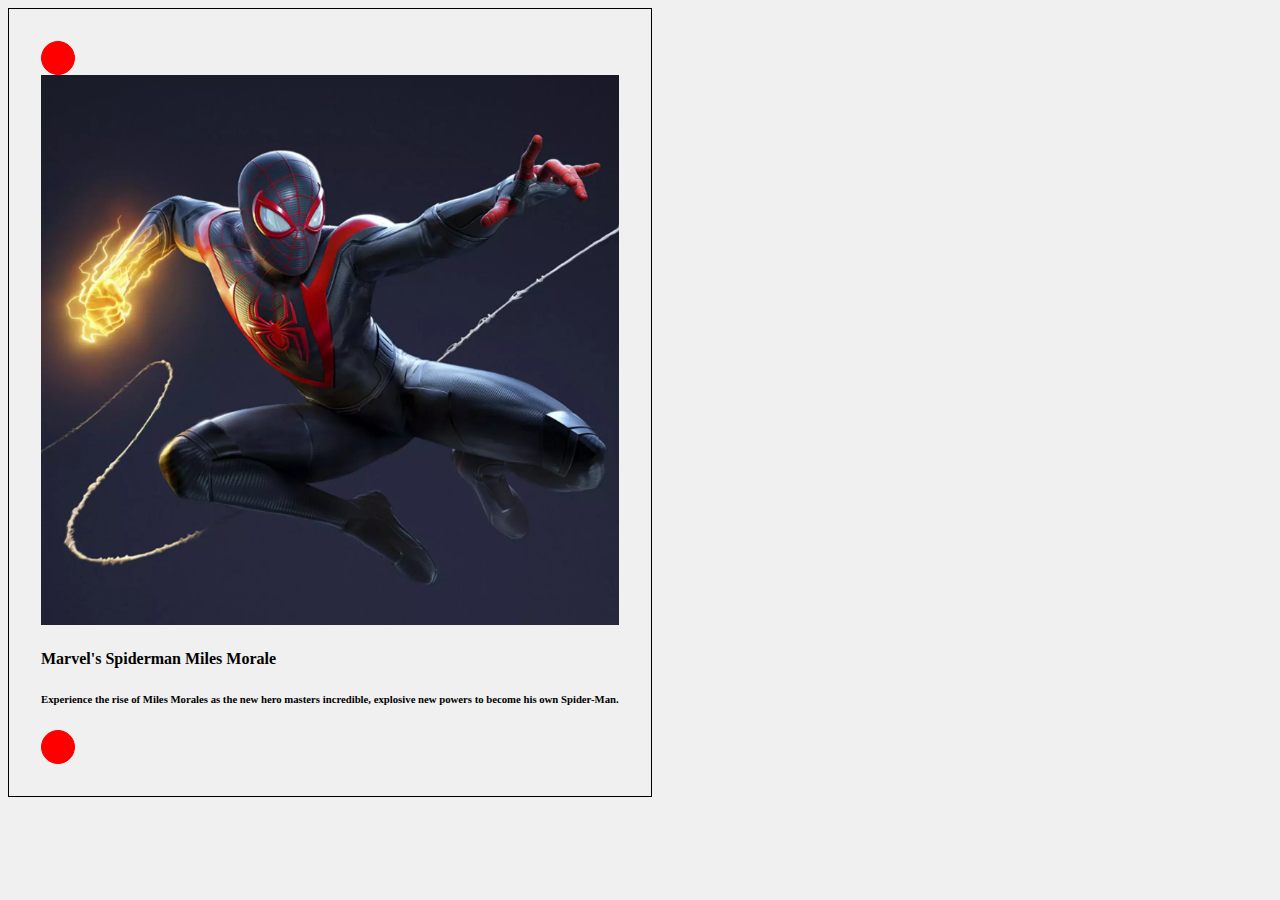
<file: index.html>
<!DOCTYPE html>
<html lang="en">

<head>
    <meta charset="UTF-8">
    <meta http-equiv="X-UA-Compatible" content="IE=edge">
    <meta name="viewport" content="width=device-width, initial-scale=1.0">
    <title>object carousel</title>
    <link rel="stylesheet" href="./assets/css/style.css">
    <link rel="stylesheet" href="https://use.fontawesome.com/releases/v5.1.1/css/all.css"
        integrity="sha384-O8whS3fhG2OnA5Kas0Y9l3cfpmYjapjI0E4theH4iuMD+pLhbf6JI0jIMfYcK3yZ" crossorigin="anonymous">
    <link href='https://cdn.jsdelivr.net/npm/bootstrap@5.1.3/dist/css/bootstrap.min.css' rel='stylesheet'
        integrity='sha384-1BmE4kWBq78iYhFldvKuhfTAU6auU8tT94WrHftjDbrCEXSU1oBoqyl2QvZ6jIW3' crossorigin='anonymous'>
    <link href='./assets/css/style.css' rel='stylesheet'>
</head>

<body class="debug">
    <div class="container m-5">
        <div class="precedente">
            <i class="fas fa-chevron-up"></i>
        </div>

        <div class="container_slides">
            <div class="slides">
            </div>
        </div>

        <div class="successiva">
            <i class="fas fa-chevron-down"></i>
        </div>
    </div>

    <script src="./assets/js/main.js"></script>
</body>

</html>
</file>
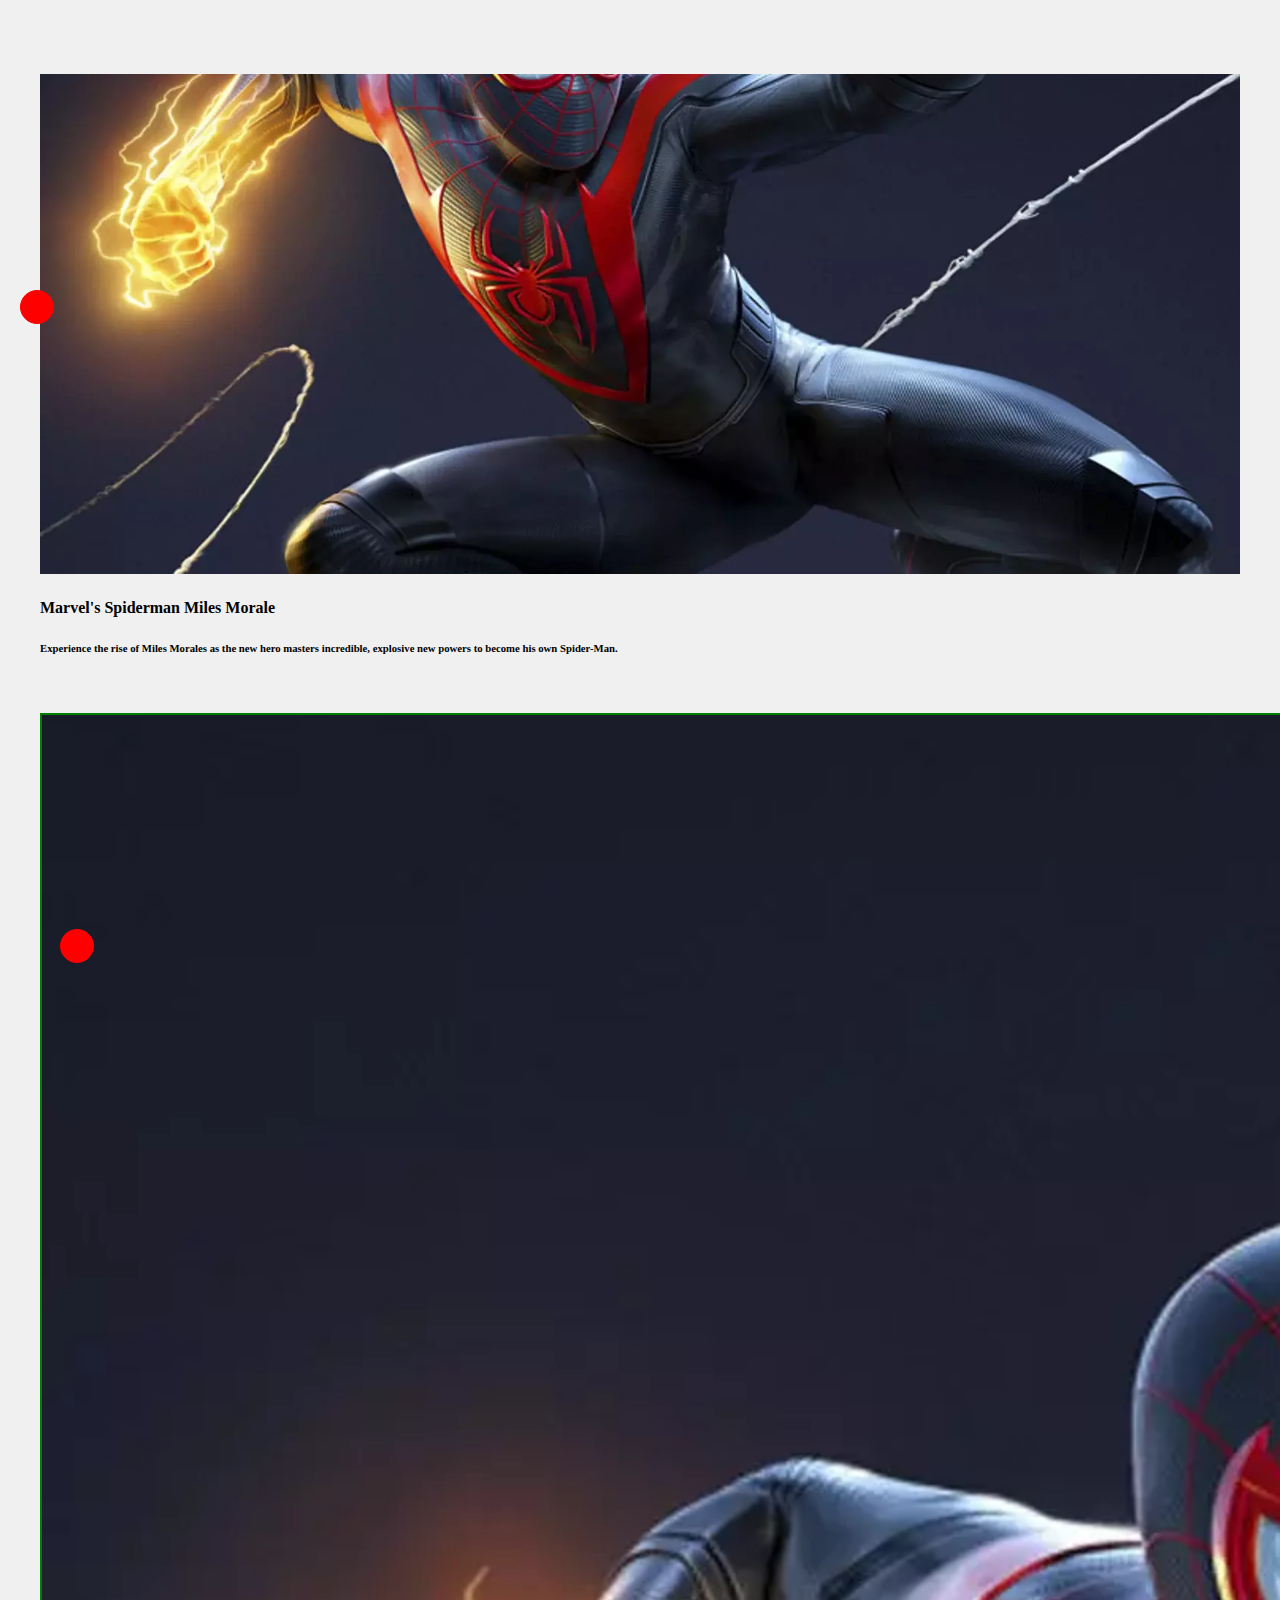
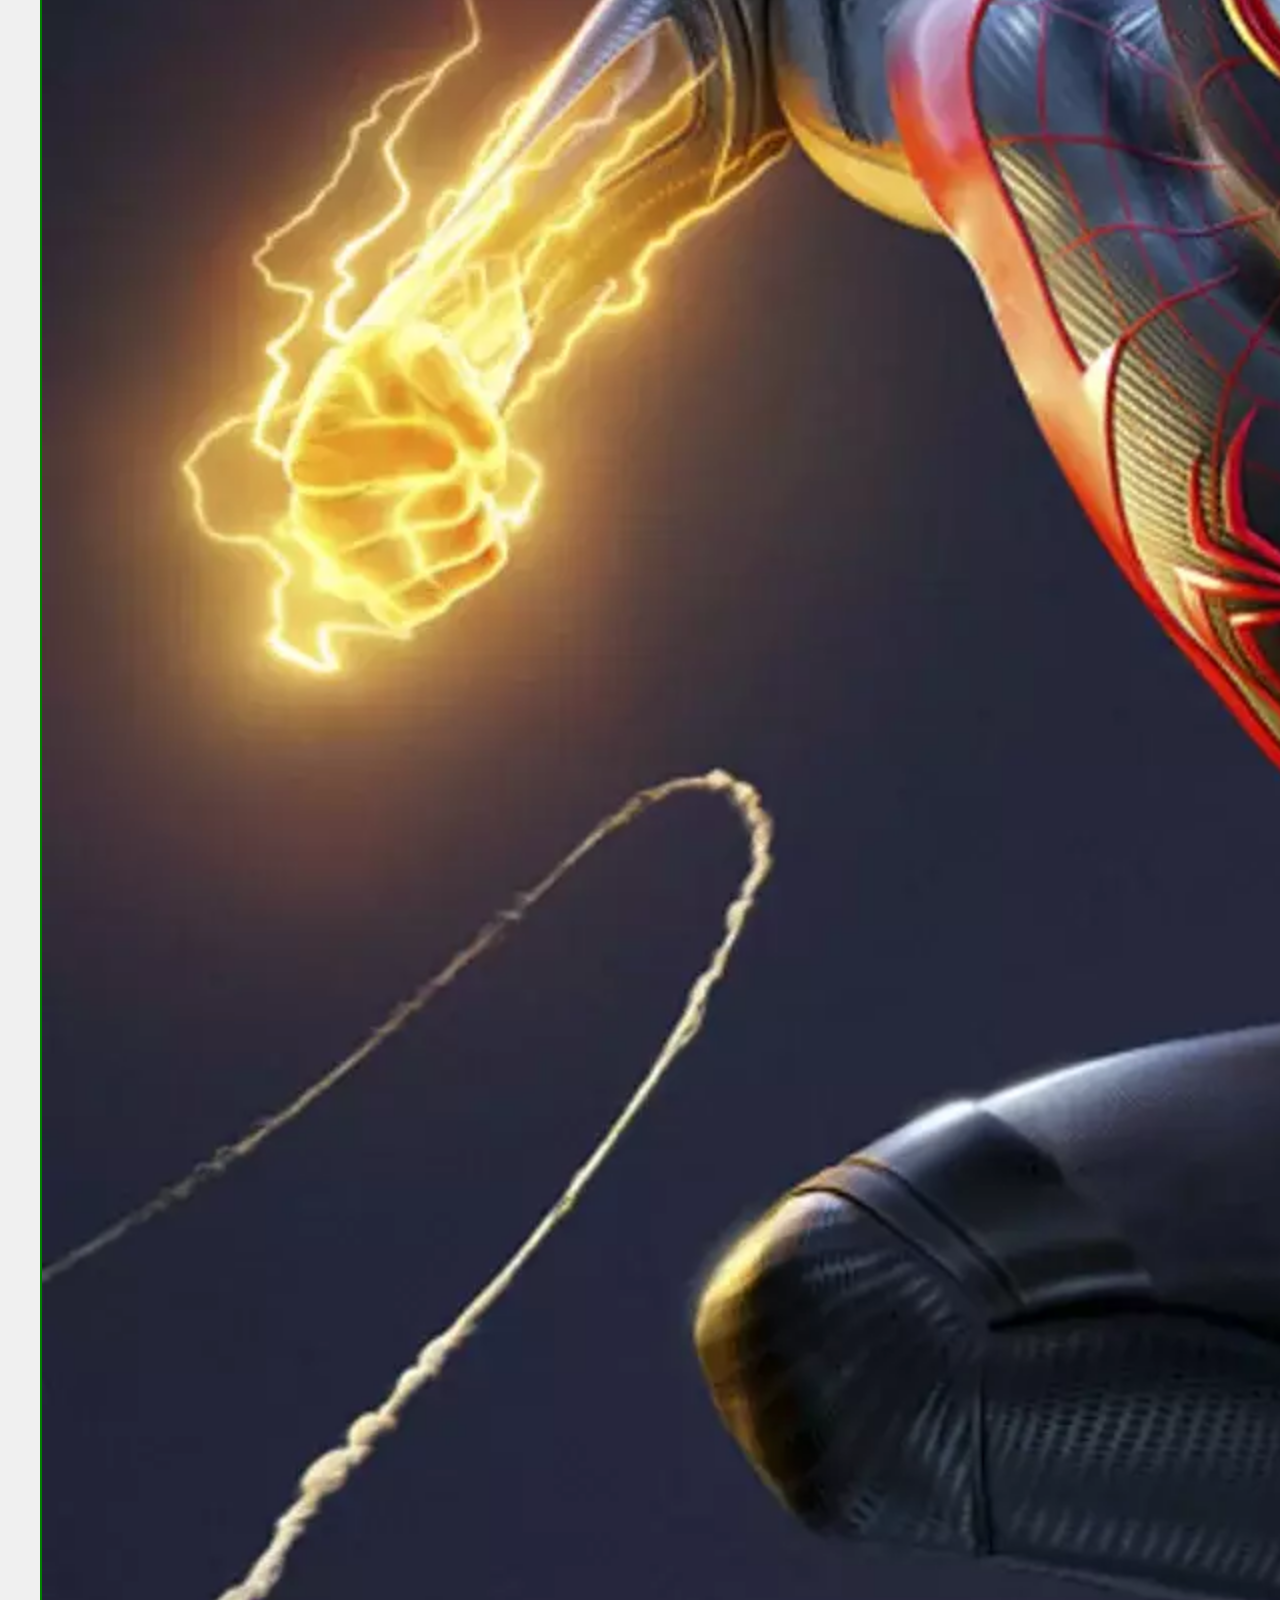
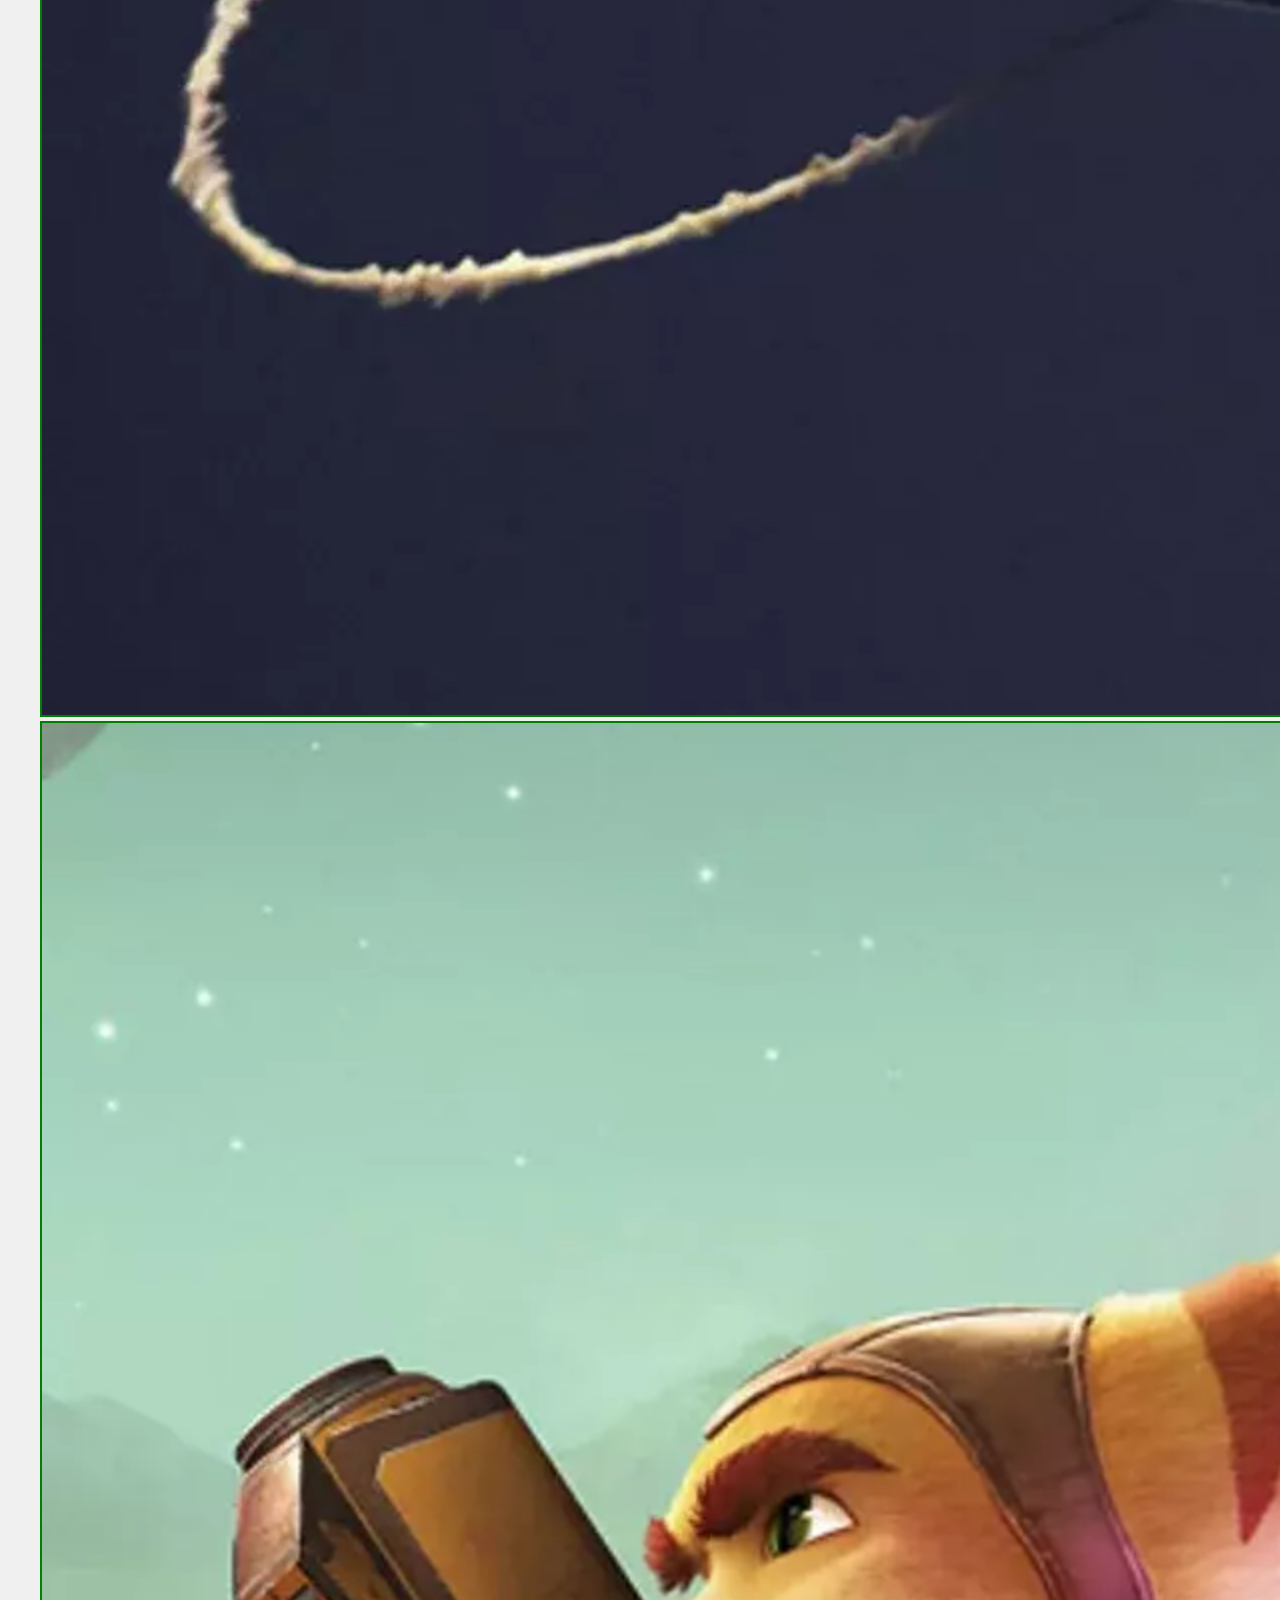
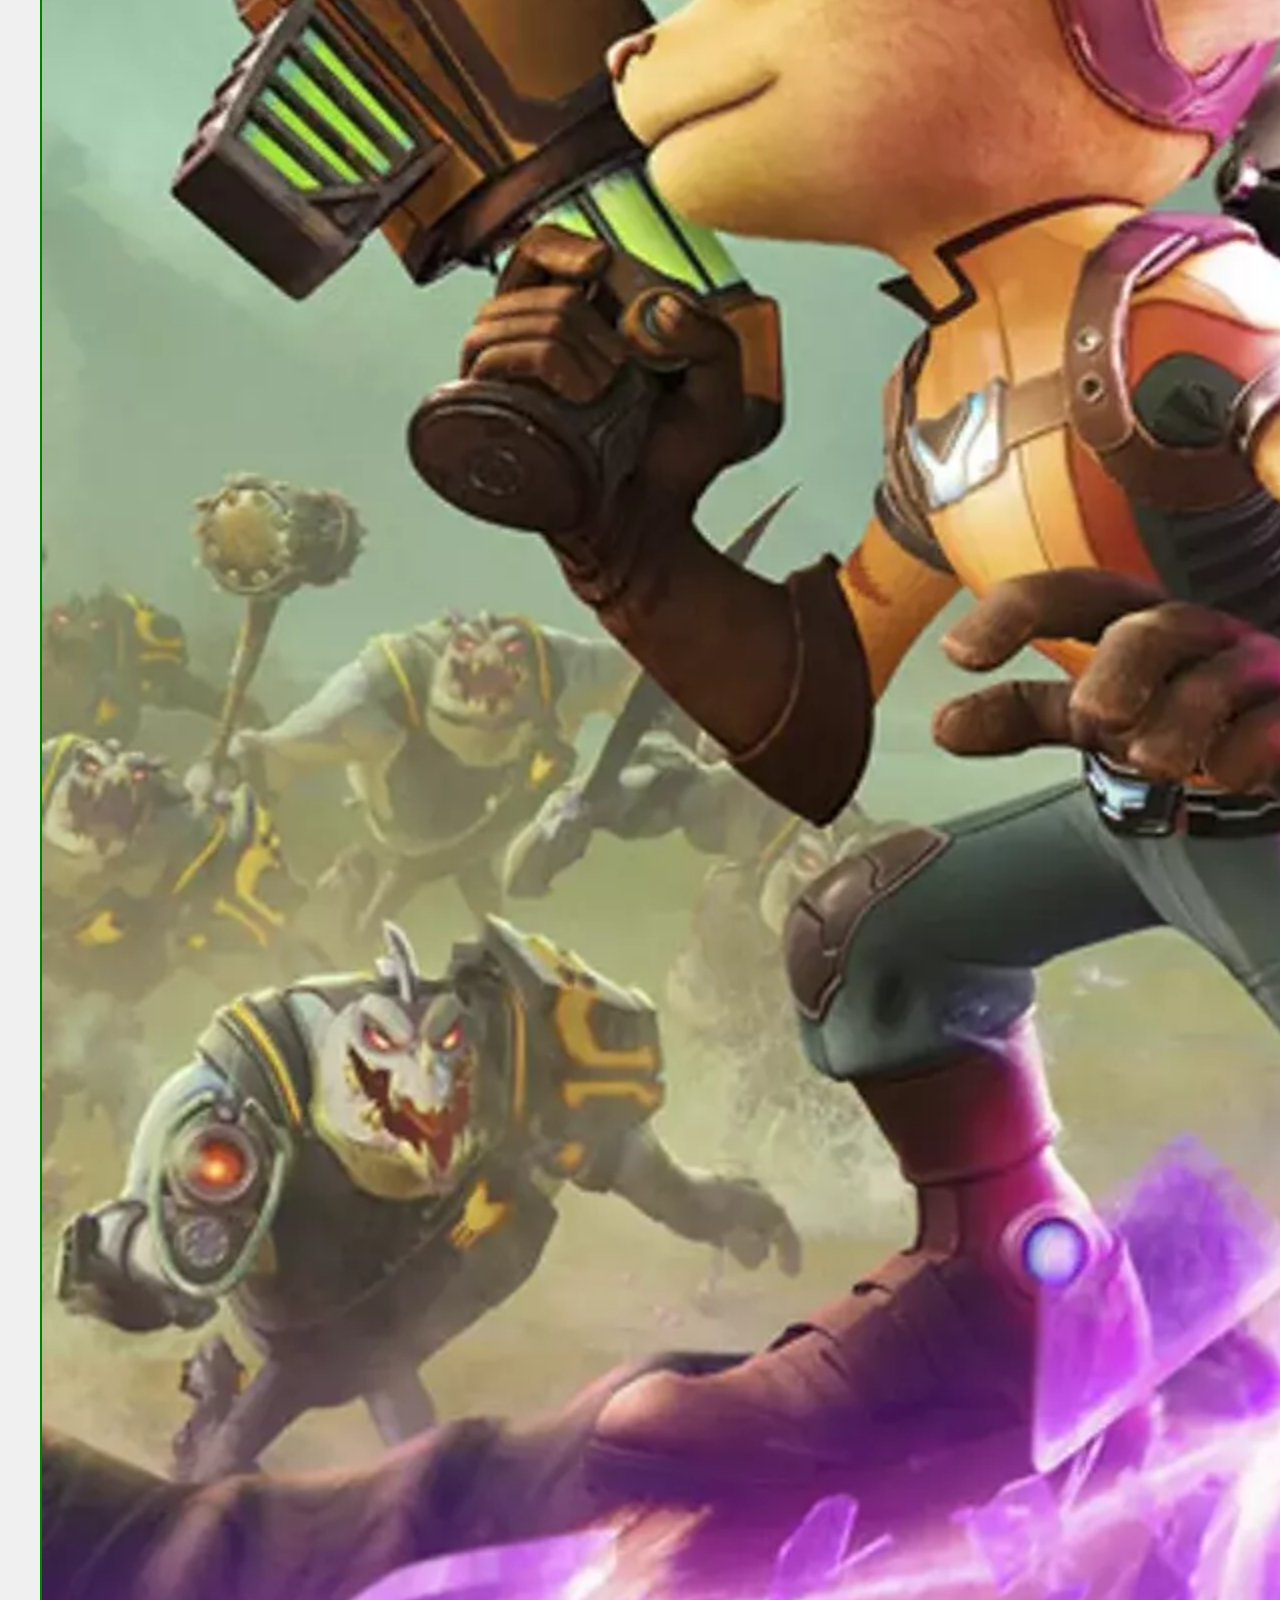
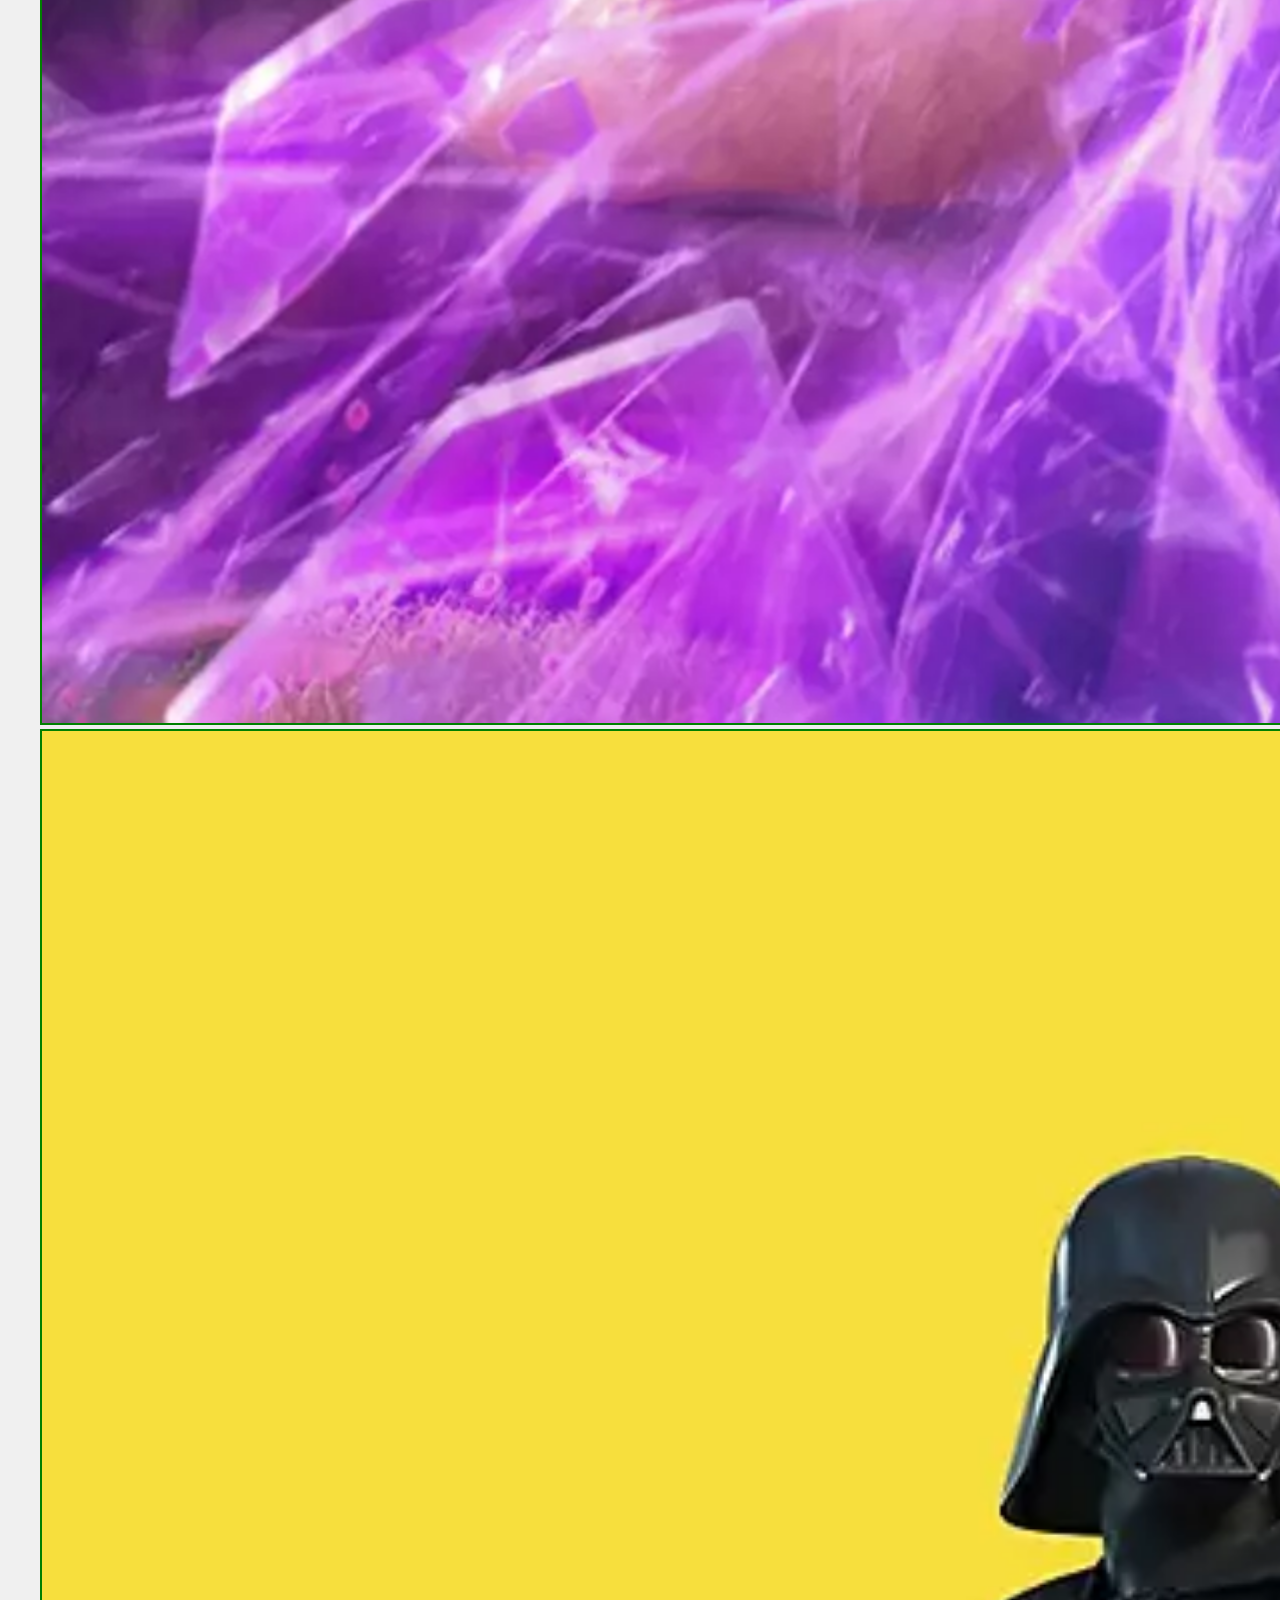
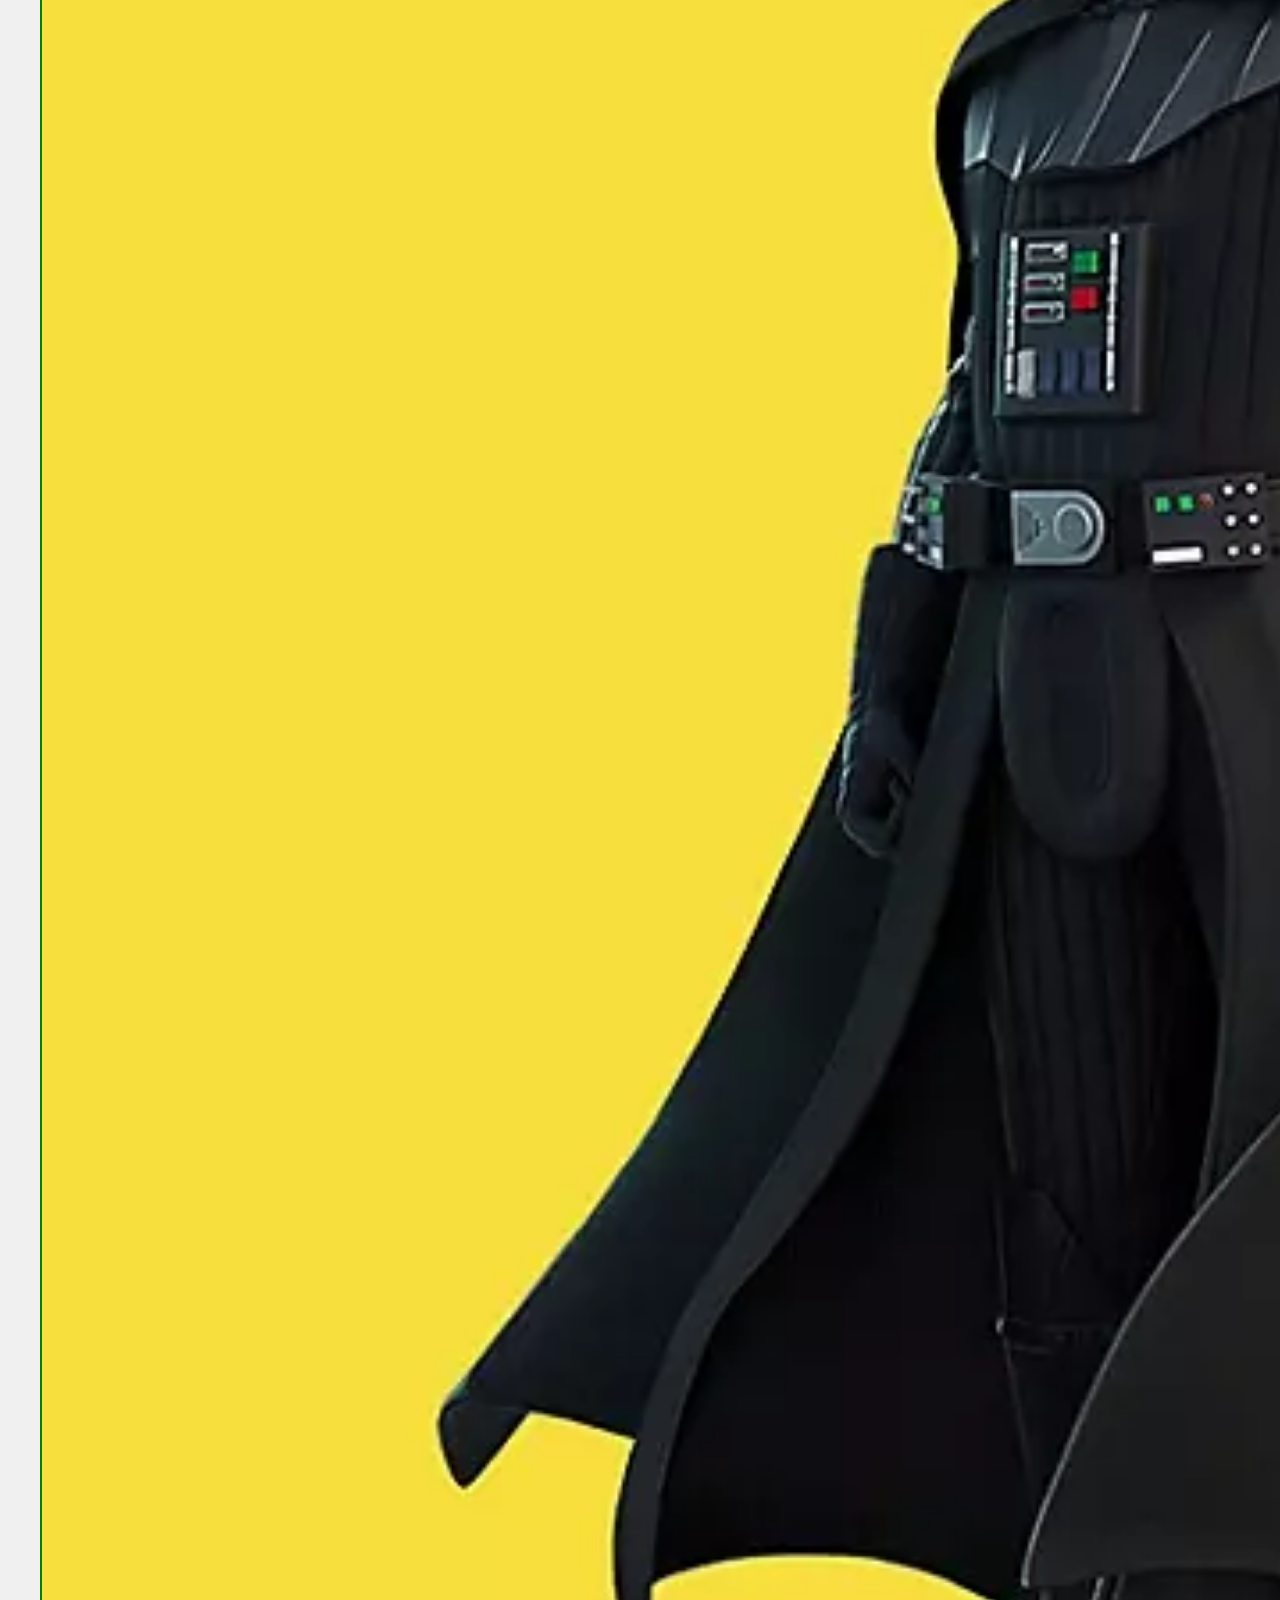
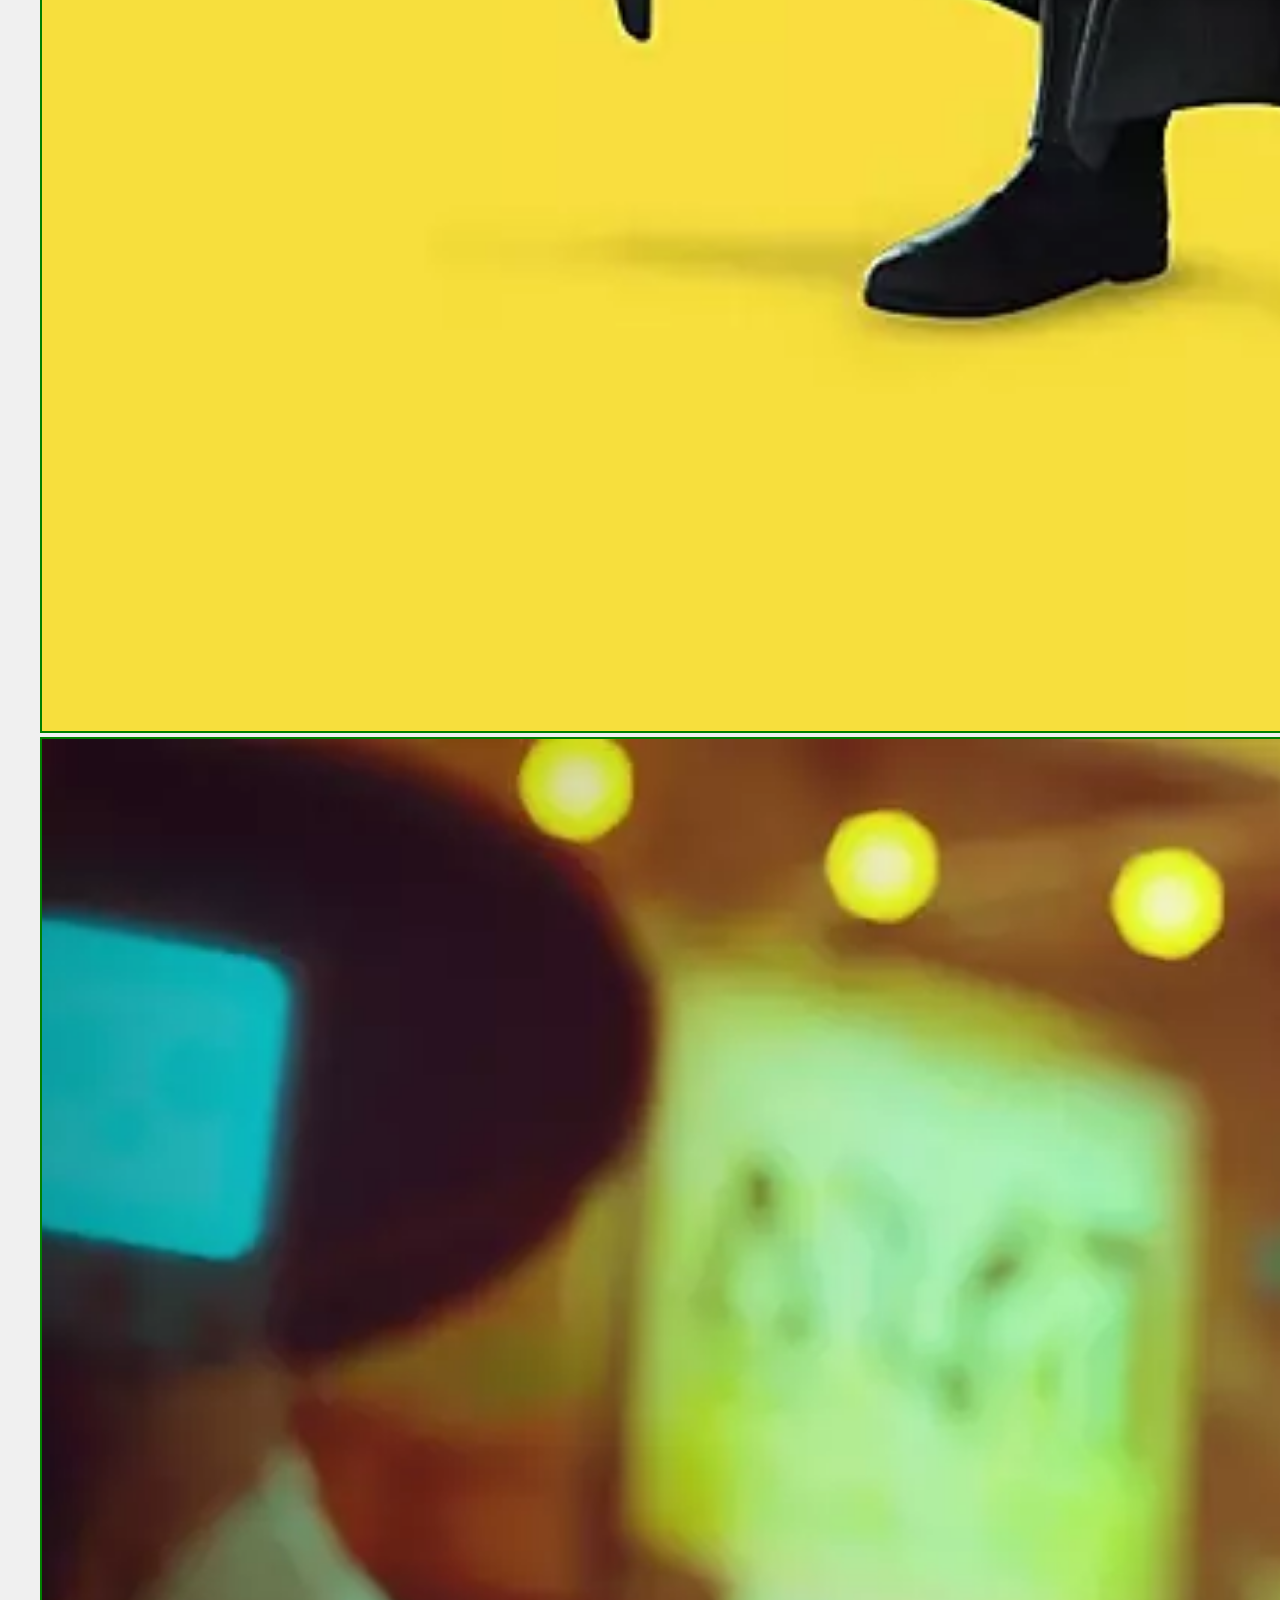
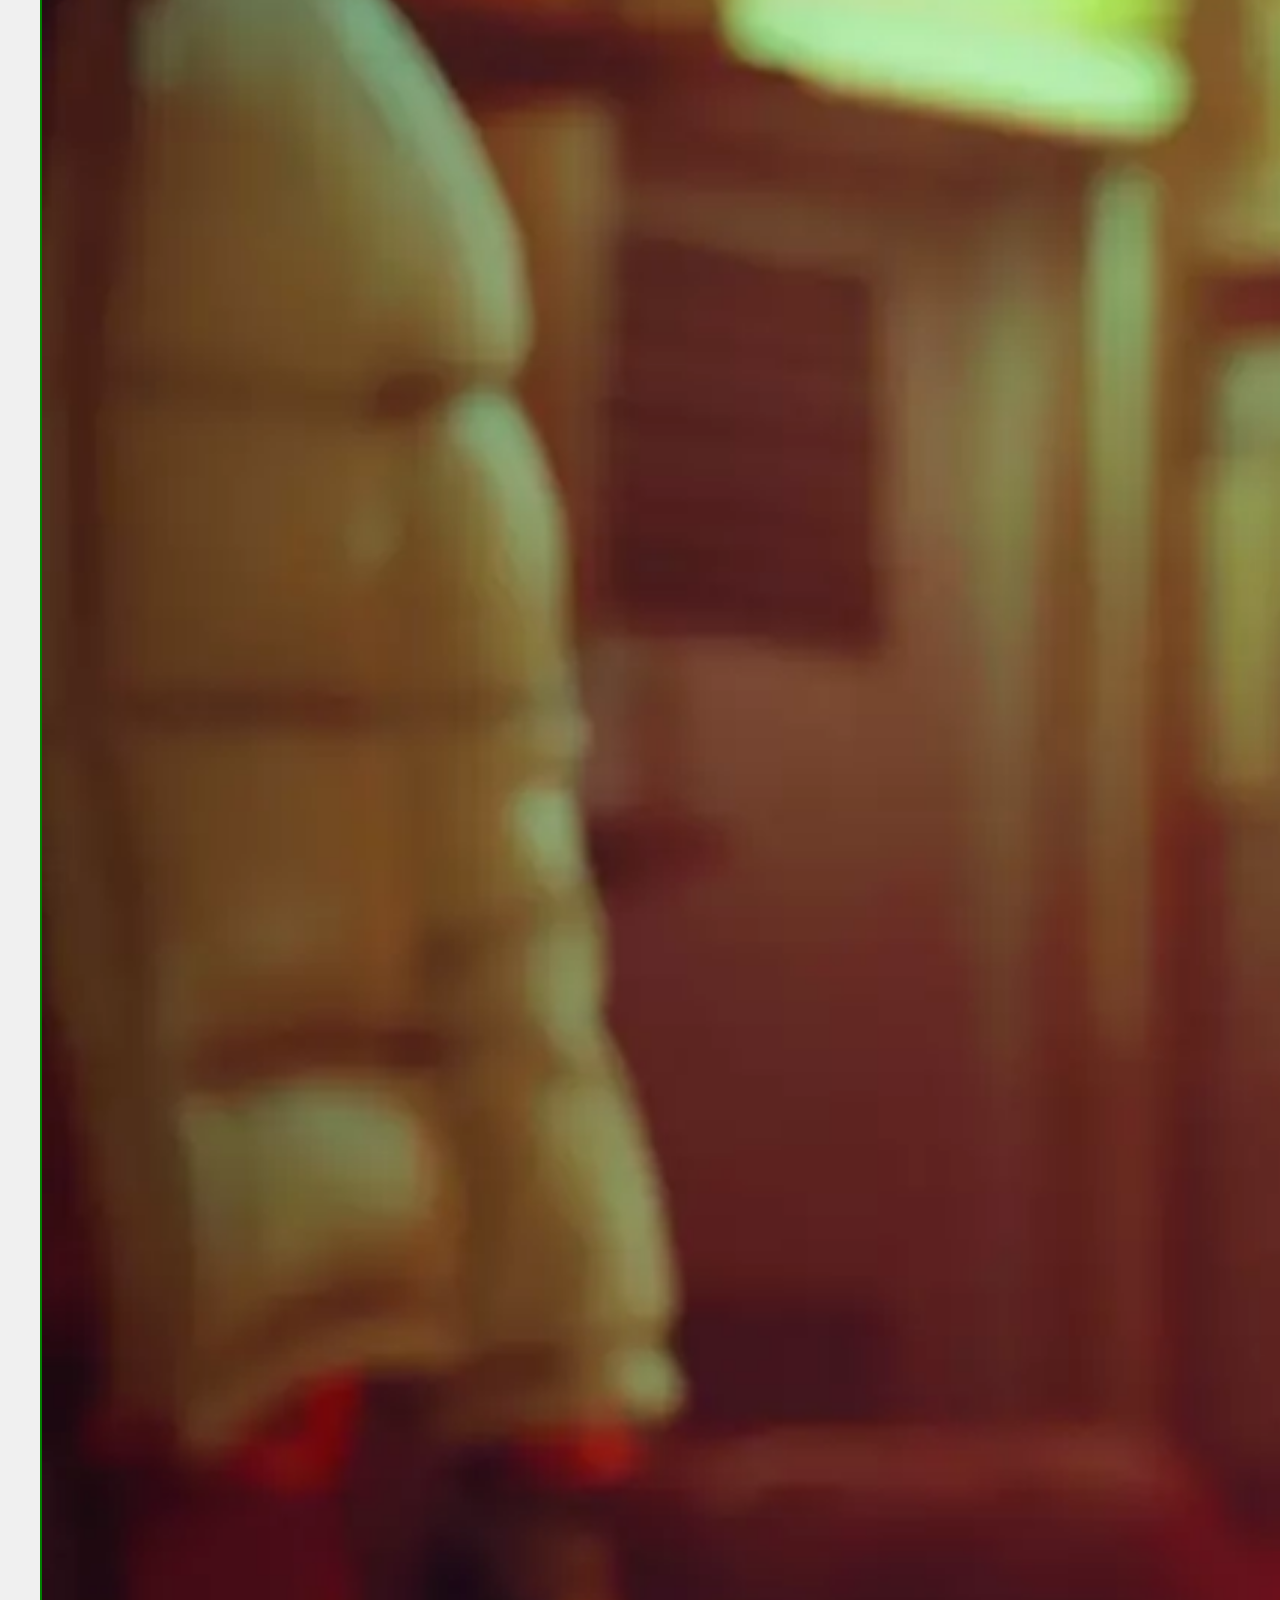
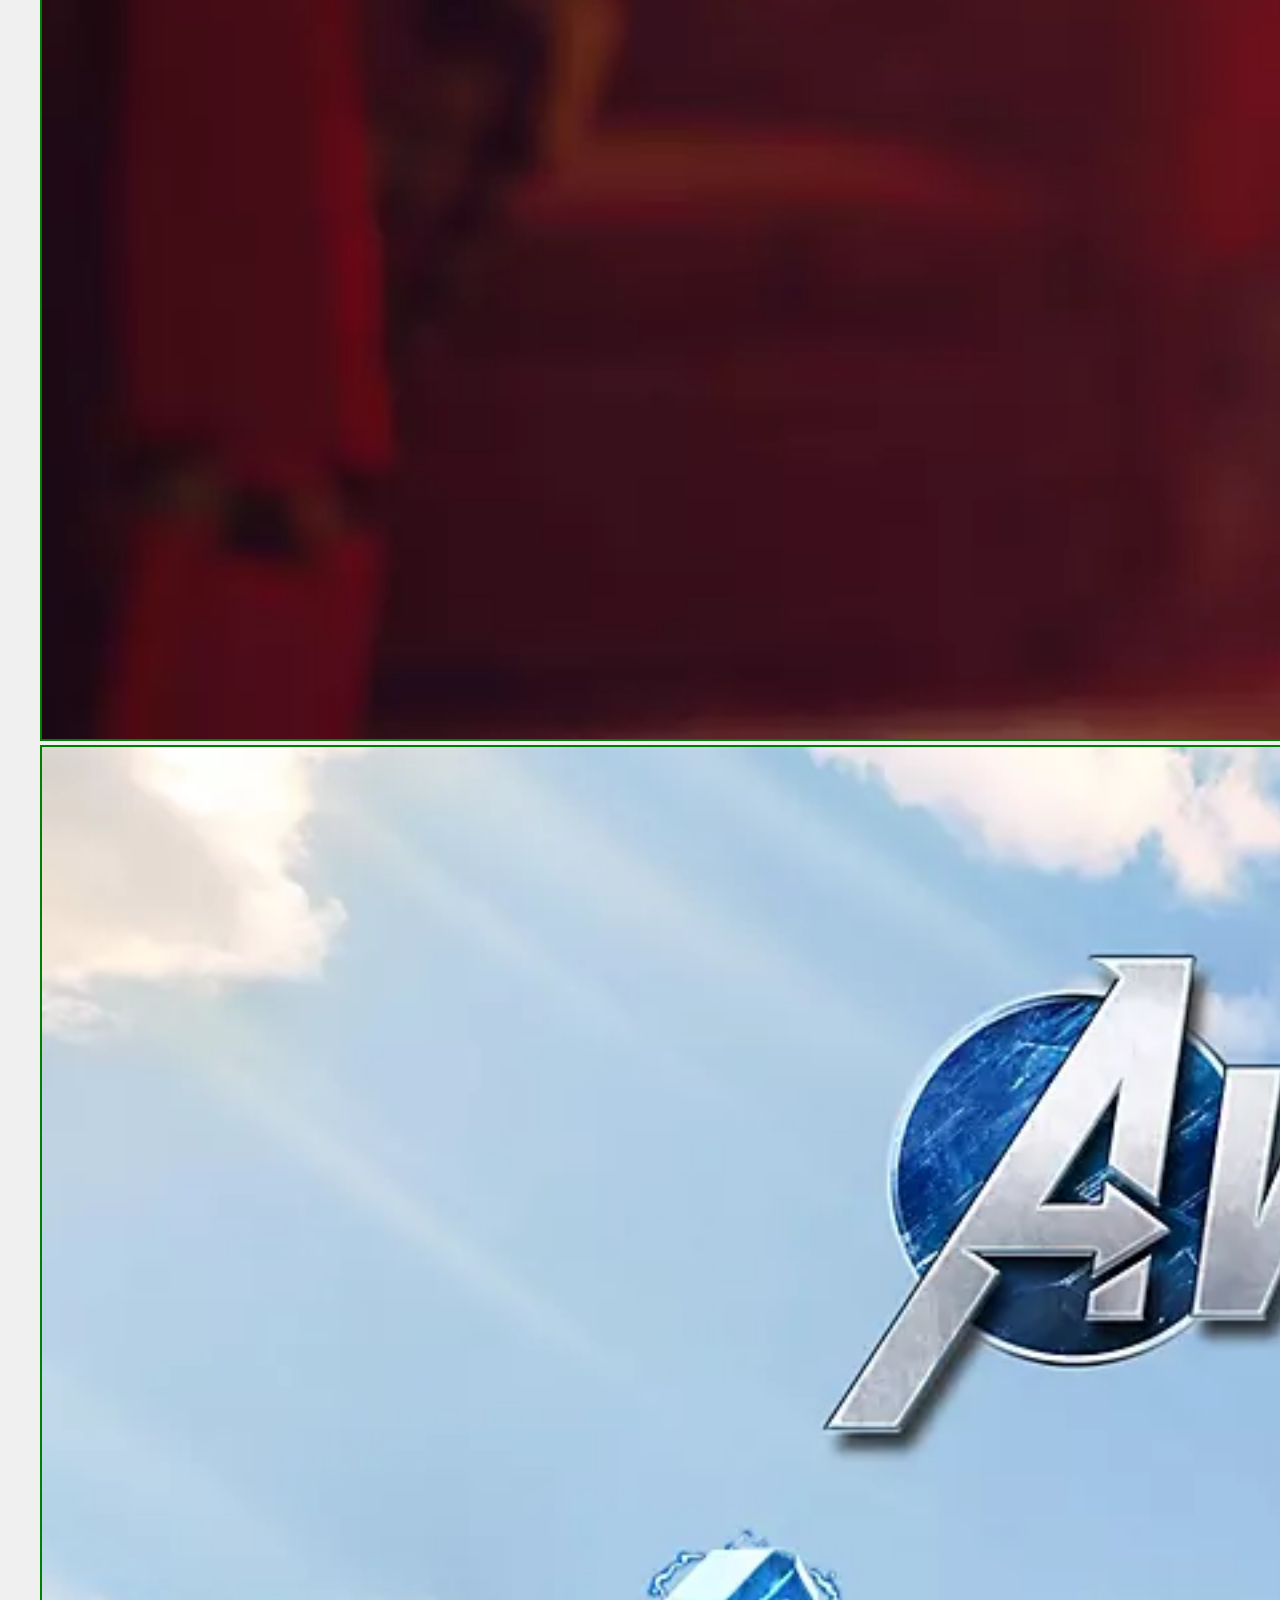
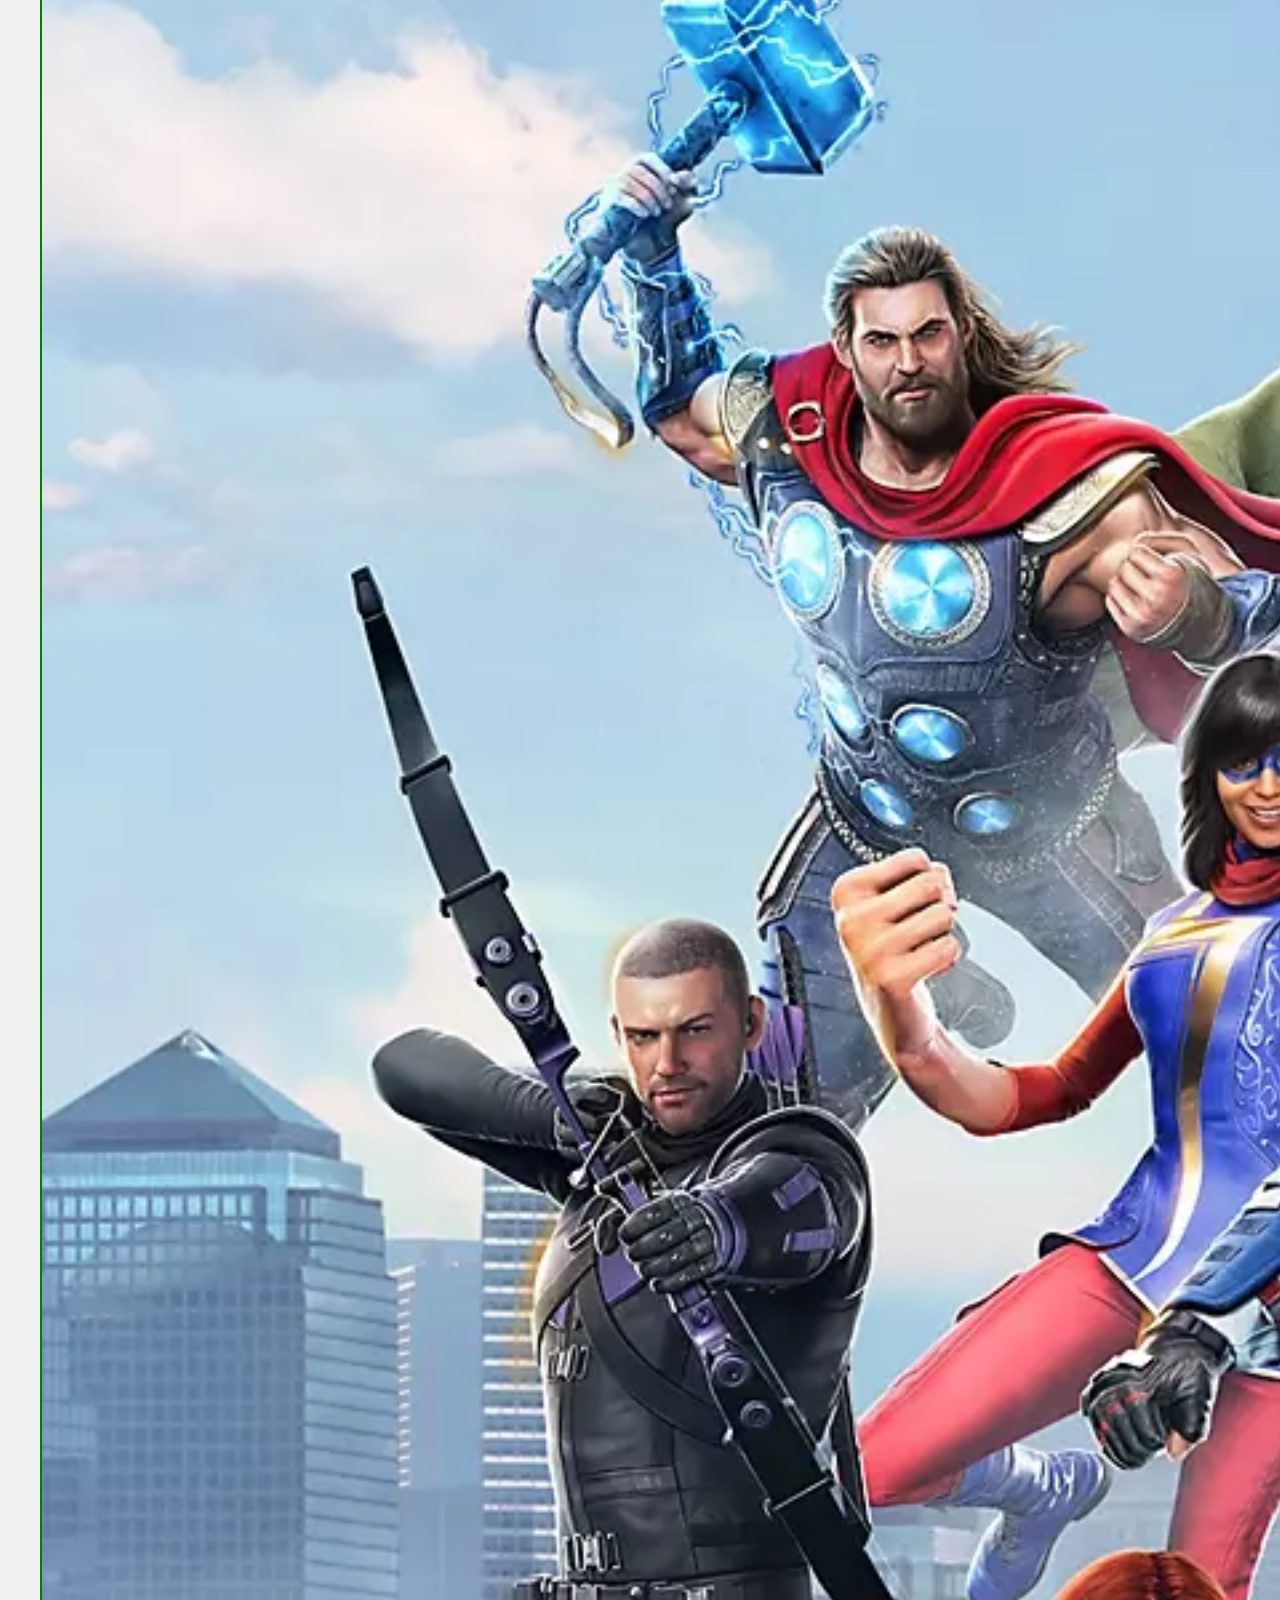
<file: assets/Bonus/index.html>
<!DOCTYPE html>
<html lang="en">

<head>
    <meta charset="UTF-8">
    <meta http-equiv="X-UA-Compatible" content="IE=edge">
    <meta name="viewport" content="width=device-width, initial-scale=1.0">
    <title>object carousel Bonus</title>
    <link rel="stylesheet" href="./assets/css/style.css">
    <link rel="stylesheet" href="https://use.fontawesome.com/releases/v5.1.1/css/all.css"
        integrity="sha384-O8whS3fhG2OnA5Kas0Y9l3cfpmYjapjI0E4theH4iuMD+pLhbf6JI0jIMfYcK3yZ" crossorigin="anonymous">
    <link href='https://cdn.jsdelivr.net/npm/bootstrap@5.1.3/dist/css/bootstrap.min.css' rel='stylesheet'
        integrity='sha384-1BmE4kWBq78iYhFldvKuhfTAU6auU8tT94WrHftjDbrCEXSU1oBoqyl2QvZ6jIW3' crossorigin='anonymous'>
    <link href='./assets/css/style.css' rel='stylesheet'>
</head>

<body class="debug">
    <div class="container m-2">
        
        <!-- container slide -->
        <div class="container_slides d-flex">
            <div class="precedente">
                <i class="fas fa-chevron-left"></i>
            </div>

            <div class="slides">
            </div>
            <div class="successiva">
                <i class="fas fa-chevron-right"></i>
            </div>
        </div>
        <!-- container miniature -->
        <div class="container_thumbnails d-flex py-3">
            <!-- <img src="./assets/img/01.webp" alt="" class="miniature">
            <img src="./assets/img/02.webp" alt="" class="miniature">
            <img src="./assets/img/03.webp" alt="" class="miniature">
            <img src="./assets/img/04.webp" alt="" class="miniature">
            <img src="./assets/img/05.webp" alt="" class="miniature"> -->
        </div>


       
    </div>

    <script src="./assets/js/main.js"></script>
</body>

</html>
</file>
<file: assets/css/style.css>
body {
    background-color: #f0f0f0;
}

.slides img {
    width: 100%;
    height: 550px;
    margin: auto;
    object-fit: cover;
}

.container {
    padding: 2rem;
    position: absolute;
}

.container_slides {
    position: relative;
}

.container_controls {
    position: absolute;
    top: 0;
    left: 50%;
    translate: -50%;
    display: flex;
    flex-direction: column;
    justify-content: space-between;
    height: 100%;
}

.precedente,
.successiva {
    aspect-ratio: 1/1;
    border-radius: 50%;
    text-align: center;
    line-height: 2rem;
    width: 2rem;
    background-color: red;
}

.precedente {
    position: relative;
    top: 10%;
}

.successiva {
    position: relative;
    bottom: 10%;
}

.card.active {
    display: block;
}

.card:not(.card.active) {
    display: none;
}


.precedente:hover,
.successiva:hover {
    cursor: pointer;
}

i{
    color: #f0f0f0;
}

/* #region debug */

.debug .container {
    border: 1px solid black;
}

.debug .precedente,
.debug .successiva {
    border: 1px solid red;
}

/* #endregion debug */
</file>
<file: assets/Bonus/assets/css/style.css>
body {
    background-color: #f0f0f0;
}

/* #region slider */

.slides img {
    width: 100%;
    height: 500px;
    margin: auto;
    object-fit: cover;
}

.container {
    padding: 2rem;

}

.container_slides {
    position: relative;
}

.precedente,
.successiva {
    width: 2rem;
    height: 2rem;
    border-radius: 50%;
    text-align: center;
    line-height: 2rem;
    background-color: red;
    position: relative;
    top: 250px;
}

.precedente {
    position: relative;
    right: 20px;

}

.successiva {
    position: relative;
    left: 20px;
}

.card.active {
    display: block;
}

.card:not(.card.active) {
    display: none;
}


.precedente:hover,
.successiva:hover {
    cursor: pointer;
}

i{
    color: #f0f0f0;
}

/* #endregion slider */

/* #region miniature */
.container_thumbnails{
  justify-content: center;
  gap: 1rem;
}   


.mini.img-fluid{
    width: 3200px;
    aspect-ratio: 1/1;
    object-fit: cover;
    border: 2px solid green;  
}
/* #endregion miniature */


/* #region debug */


.debug .precedente,
.debug .successiva {
    border: 1px solid red;
}

/* #endregion debug */
</file>
